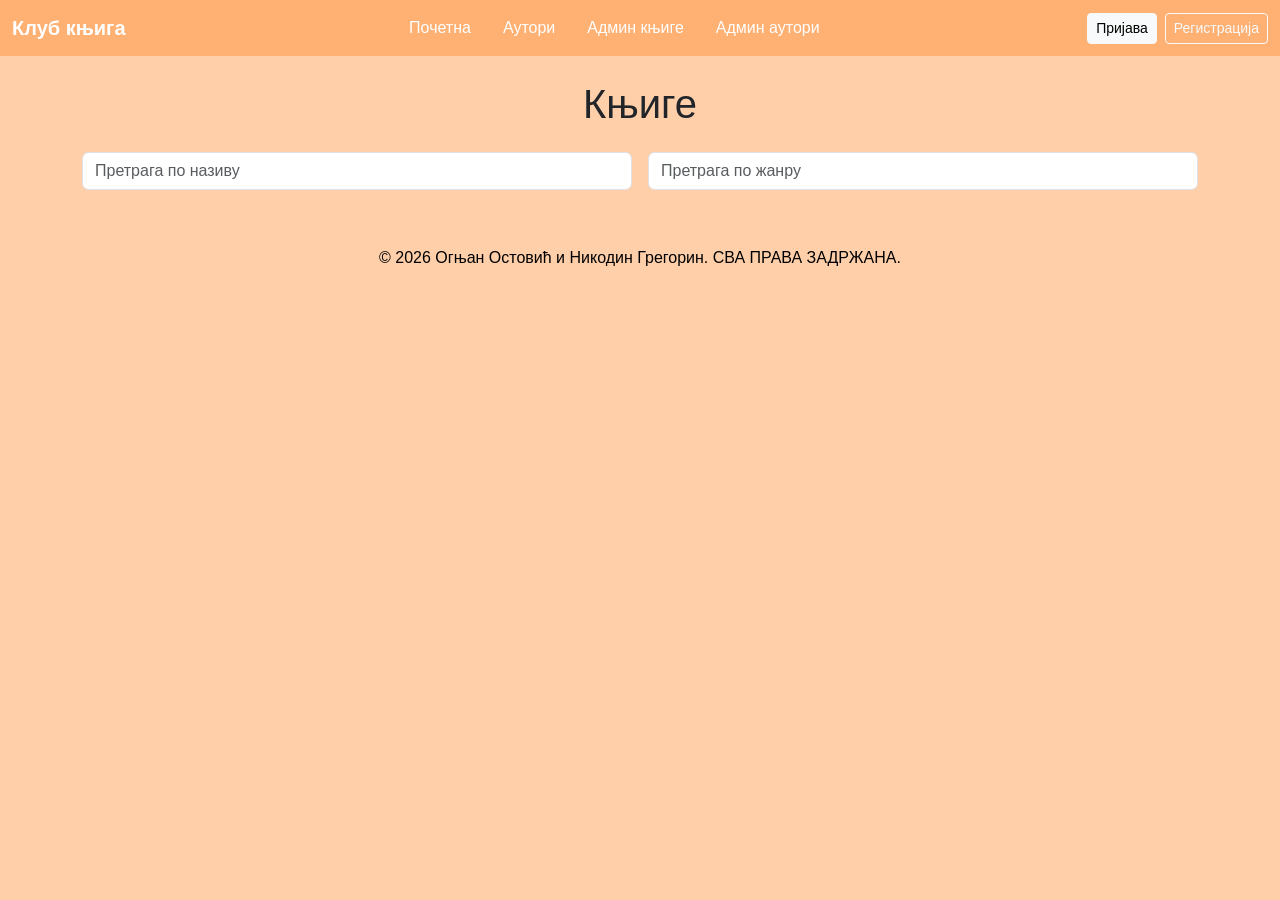
<file: index.html>
<!DOCTYPE html>
<html lang="en">

<head>
    <meta charset="UTF-8">
    <meta name="viewport" content="width=device-width, initial-scale=1.0">
    <link href="https://cdn.jsdelivr.net/npm/bootstrap@5.3.8/dist/css/bootstrap.min.css" rel="stylesheet" integrity="sha384-sRIl4kxILFvY47J16cr9ZwB07vP4J8+LH7qKQnuqkuIAvNWLzeN8tE5YBujZqJLB" crossorigin="anonymous">
    <link rel="stylesheet" href="https://cdnjs.cloudflare.com/ajax/libs/font-awesome/6.5.2/css/all.min.css">
    <link rel="stylesheet" href="css/style.css">
    <title>Књиге</title>
</head>

<body>
    <nav class="navbar navbar-expand-lg custom-navbar">
        <div class="container-fluid">
            
            <a class="navbar-brand text-white fw-bold" href="index.html">Клуб књига</a>

            <button class="navbar-toggler text-white" type="button" data-bs-toggle="collapse" data-bs-target="#navbarContent">
                Њ
            </button>

            <div class="collapse navbar-collapse" id="navbarContent">
                
                <ul class="navbar-nav mx-auto align-items-lg-center gap-lg-3 text-center">
                    <li class="nav-item">
                        <a class="nav-link text-white" href="index.html">Почетна</a>
                    </li>
                    <li class="nav-item">
                        <a class="nav-link text-white" href="pages/autori.html">Аутори</a>
                    </li>
                    <li class="nav-item">
                        <a class="nav-link text-white" href="pages/admin_knjige.html">Админ књиге</a>
                    </li>
                    <li class="nav-item">
                        <a class="nav-link text-white" href="pages/admin_autori.html">Админ аутори</a>
                    </li>

                    <li class="nav-item" id="profile-nav">
                        <a href="pages/korisnicki_profil.html">
                        <img class="profile-img" src="images/профилна.jpg" alt="Профилна">
                        </a>
                    </li>
                    
                </ul>

                <div class="d-flex gap-2" id="auth-buttons">

                </div>
            </div>
        </div>
    </nav>

    <h1 class="text-center mt-4">Књиге</h1>

    <div class="container mt-4">
        <div class="row g-3 mb-5">
            <div class="col-md-6">
                <input type="text" id="search-title" class="form-control" placeholder="Претрага по називу">
            </div>

            <div class="col-md-6">
                <input type="text" id="search-genre" class="form-control" placeholder="Претрага по жанру">
            </div>
        </div>
    </div>

    <div class="container mt-4">
        <div class="row g-3" id="books-container">

        </div>
    </div>

    <br>
    <footer>
        <div class="container">
            <p class="text-center text-black">&copy; 2026 Огњан Остовић и Никодин Грегорин. СВА ПРАВА ЗАДРЖАНА.</p>
        </div>
    </footer>

<script src="https://cdn.jsdelivr.net/npm/bootstrap@5.3.8/dist/js/bootstrap.bundle.min.js"></script>
<script src=".//js/knjige.js"></script>
<script src="js/auth.js"></script>
</body>
</html>
</file>
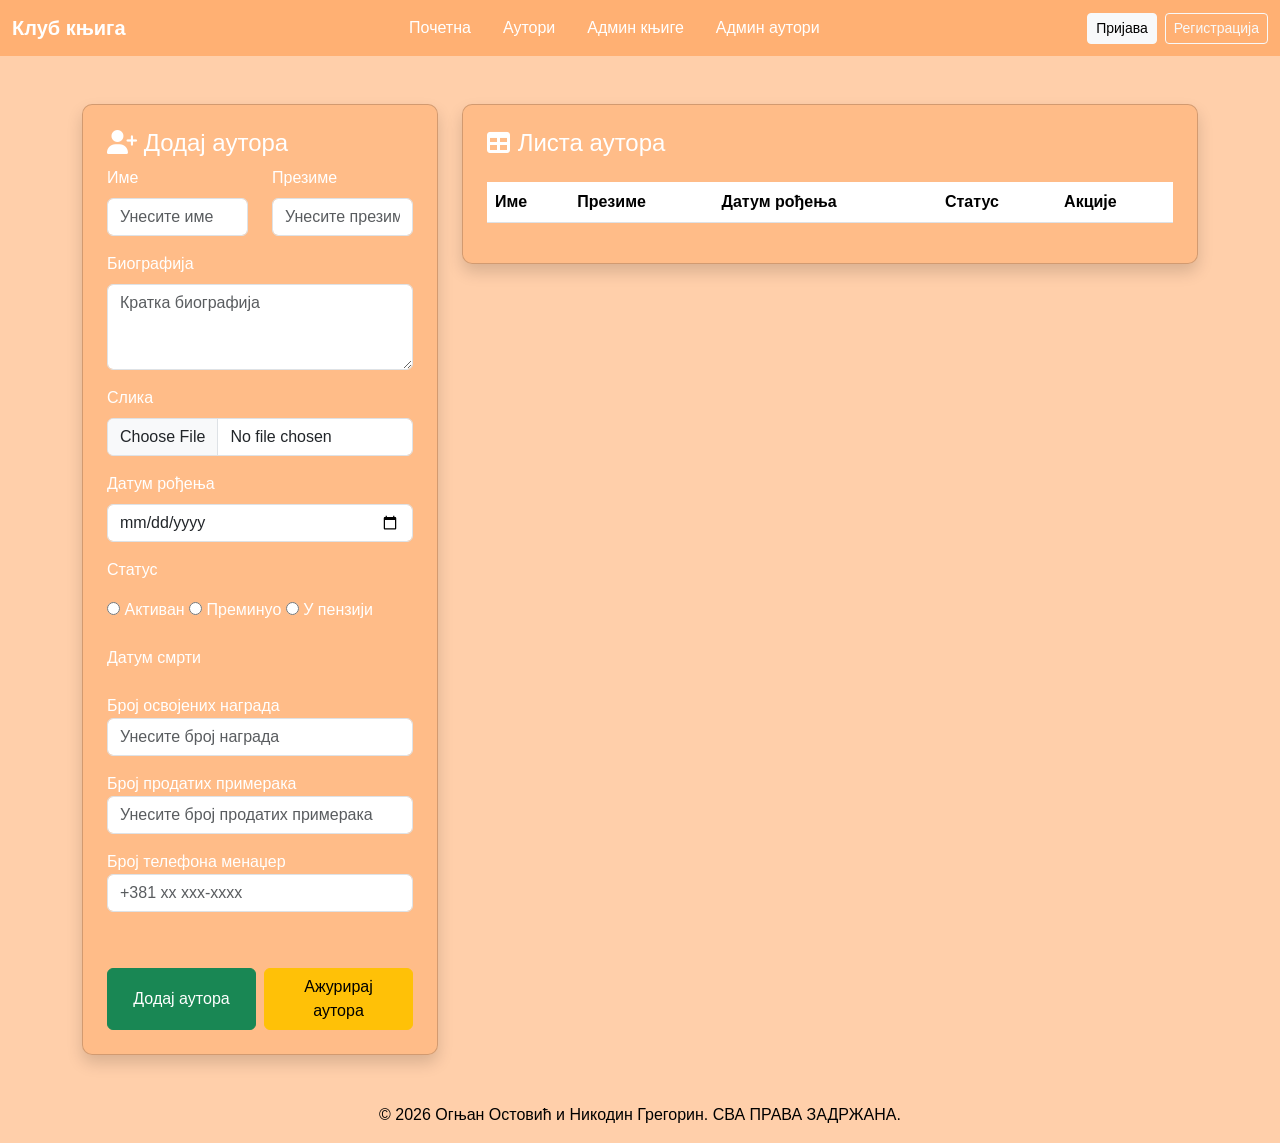
<file: pages/admin_autori.html>
<!DOCTYPE html>
<html lang="en">
<head>
    <meta charset="UTF-8">
    <meta name="viewport" content="width=device-width, initial-scale=1.0">
    <link href="https://cdn.jsdelivr.net/npm/bootstrap@5.3.8/dist/css/bootstrap.min.css" rel="stylesheet" integrity="sha384-sRIl4kxILFvY47J16cr9ZwB07vP4J8+LH7qKQnuqkuIAvNWLzeN8tE5YBujZqJLB" crossorigin="anonymous">
    <link rel="stylesheet" href="https://cdnjs.cloudflare.com/ajax/libs/font-awesome/6.5.2/css/all.min.css">
    <link rel="stylesheet" href="../css/admin-autor.css">
    <title>Админ аутори</title>
</head>
<body>
    <nav class="navbar navbar-expand-lg custom-navbar">
        <div class="container-fluid">
            
            <a class="navbar-brand text-white fw-bold" href="../index.html">Клуб књига</a>

            <button class="navbar-toggler text-white" type="button" data-bs-toggle="collapse" data-bs-target="#navbarContent">
                Њ
            </button>

            <div class="collapse navbar-collapse" id="navbarContent">
                
                <ul class="navbar-nav mx-auto align-items-lg-center gap-lg-3 text-center">
                    <li class="nav-item">
                        <a class="nav-link text-white" href="../index.html">Почетна</a>
                    </li>
                    <li class="nav-item">
                        <a class="nav-link text-white" href="autori.html">Аутори</a>
                    </li>
                    <li class="nav-item">
                        <a class="nav-link text-white" href="../pages/admin_knjige.html">Админ књиге</a>
                    </li>
                    <li class="nav-item">
                        <a class="nav-link text-white" href="../pages/admin_autori.html">Админ аутори</a>
                    </li>
                    <li class="nav-item" id="profile-nav">
                        <a href="korisnicki_profil.html">
                        <img class="profile-img" src="../images/профилна.jpg" alt="Профилна">
                        </a>
                    </li>
                </ul>
                <div class="d-flex gap-2" id="auth-buttons">

                </div>
            </div>
        </div>
    </nav> 
    <div class="container py-5">
        <div class="row g-4">
            <div class="col-lg-4">
                <div class="card shadow p-4">
                    <h4 mb-4><i class="fa-solid fa-user-plus"></i> Додај аутора</h4>
                    <form enctype="multipart/form-data" id="forma-autor">
                        <div class="row">
                            <div class="col-12 col-md-6 mb-3">
                                <label for="ime" class="form-label">Име</label>
                                <input type="text" class="form-control" id="ime" placeholder="Унесите име">
                            </div>
                            <div class="col-12 col-md-6 mb-3">
                                <label for="prezime" class="form-label">Презиме</label>
                                <input type="text" class="form-control" id="prezime" placeholder="Унесите презиме">
                            </div>
                        </div>
                        <div class="mb-3">
                            <label for="Biografija" class="form-label">Биографија</label>
                            <textarea class="form-control" id="Biografija" rows="3" placeholder="Кратка биографија"></textarea>
                        </div>
                        <div class="mb-3">
                            <label for="Slika" class="form-label">Слика</label>
                            <input type="file" class="form-control" id="Slika">
                        </div>
                        <div class="mb-3">
                            <label for="DatumRodjenja" class="form-label">Датум рођења</label>
                            <input type="date" class="form-control" id="DatumRodjenja">
                        </div>
                        <div class="mb-3">
                            <p>Статус</p>
                            <input type="radio" class="form-radio" id="Активан" name="Status" value="Активан" onclick="document.getElementById('DatumSmrti').hidden = true;">
                            <label for="Активан" class="form-label ml-2">Активан</label>
                            <input type="radio" class="form-radio" id="Преминуо" name="Status" value="Преминуо" onclick="document.getElementById('DatumSmrti').hidden = false;">
                            <label for="Преминуо" class="form-label ml-2">Преминуо</label>
                            <input type="radio" class="form-radio" id="У пензији" name="Status" value="У пензији" onclick="document.getElementById('DatumSmrti').hidden = true;">
                            <label for="У пензији" class="form-label ml-2">У пензији</label>
                        </div>
                        <div class="mb-3">
                            <label for="DatumSmrti" class="form-label">Датум смрти</label>
                            <input type="date" class="form-control" id="DatumSmrti" hidden>
                        </div>
                        <div class="mb-3">
                            <label for="brNagrada">Број освојених награда</label>
                            <input type="number" class="form-control" id="brNagrada" 
                            placeholder="Унесите број награда" min="0">
                        </div>
                        <div class="mb-3">
                            <label for="brProdanihPrimeraka">Број продатих примерака</label>
                            <input type="number" class="form-control" id="brProdanihPrimeraka" 
                            placeholder="Унесите број продатих примерака" min="0">
                        </div>
                        <div class="mb-3">
                            <label for="brTelefona">Број телефона менаџер</label>
                            <input type="tel" class="form-control" id="brTelefona" 
                            placeholder="+381 xx xxx-xxxx" pattern='+381 [0-9]{2} [0-9]{3}-[0-9]{4}'>
                        </div>
                        <br>
                        <h3 id="poruka"></h3>
                        <div class="d-flex gap-2 mt-3">
                            <button type="submit" class="btn btn-success w-100">Додај аутора</button>
                            <button type="button" class="btn btn-warning w-100" onclick="postaviUpdateDugmad()">Ажурирај аутора</button>
                        </div>
                    </form>
                </div>
            </div>
            <div class="col lg-8">
                <div class="card shadow p-4">
                    <h4><i class="fa-solid fa-table"></i> Листа аутора</h4>
                    <table class="table mt-3">
                        <thead>
                            <tr>
                                <th>Име</th>
                                <th>Презиме</th>
                                <th>Датум рођења</th>
                                <th>Статус</th>
                                <th>Акције</th>
                            </tr>
                        </thead>
                        <tbody>
                        </tbody>
                    </table>
                </div>
            </div>
        </div>
    </div>
    <footer>
        <div class="container">
            <p class="text-center text-black">&copy; 2026 Огњан Остовић и Никодин Грегорин. СВА ПРАВА ЗАДРЖАНА.</p>
        </div>
    </footer>
    <div class="modal fade" id="deleteModal" tabindex="-1">

        <div class="modal-dialog">

            <div class="modal-content">

                <div class="modal-header">
                    <h5>Потврда брисања</h5>
                </div>

                <div class="modal-body">
                    Да ли сте сигурни да желите да обришете ову књигу?
                </div>

                <div class="modal-footer">

                    <button class="btn btn-secondary" data-bs-dismiss="modal">
                        Откажи
                    </button>

                    <button class="btn btn-danger" data-bs-dismiss="modal">
                        Обриши
                    </button>

                </div>

            </div>

        </div>

    </div>
    <div class="modal fade" id="updateModal" tabindex="-1">

        <div class="modal-dialog">

            <div class="modal-content">

                <div class="modal-header">
                    <h5>Потврда ажурирања</h5>
                </div>

                <div class="modal-body">
                    Да ли сте сигурни да желите да ажурирате ову књигу?
                </div>

                <div class="modal-footer">

                    <button class="btn btn-secondary" data-bs-dismiss="modal">
                        Откажи
                    </button>

                    <button class="btn btn-success" data-bs-dismiss="modal">
                        Ажурирај
                    </button>

                </div>

            </div>

        </div>

    </div>
    <script src="https://cdn.jsdelivr.net/npm/bootstrap@5.3.8/dist/js/bootstrap.bundle.min.js"></script>
    <script src="../js/admin_autori.js"></script>
    <script src="../js/auth.js"></script>
</body>
</html>
</file>
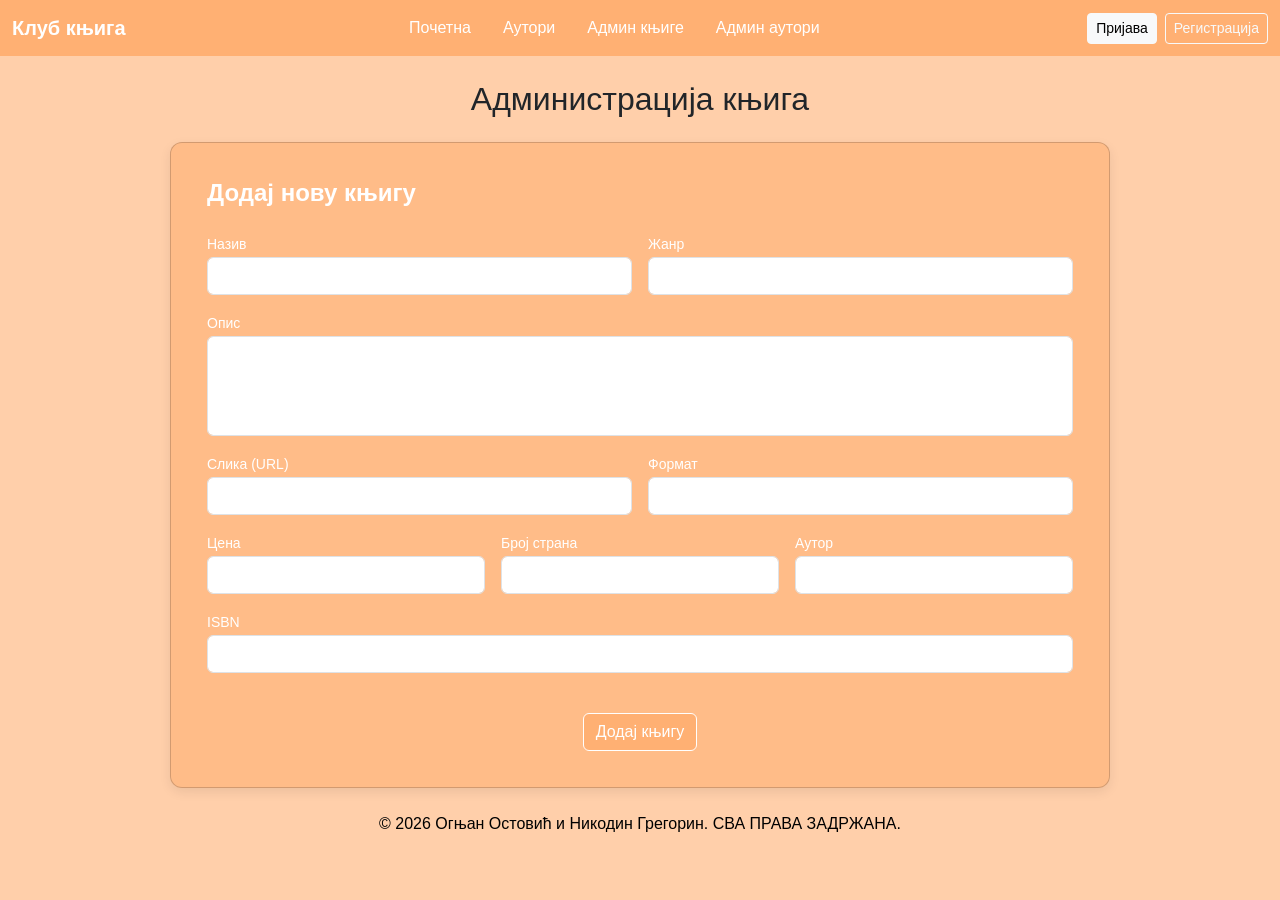
<file: pages/admin_knjige.html>
<!DOCTYPE html>
<html lang="sr">

    <head>
        <meta charset="UTF-8">
        <meta name="viewport" content="width=device-width, initial-scale=1.0">

        <link href="https://cdn.jsdelivr.net/npm/bootstrap@5.3.8/dist/css/bootstrap.min.css" rel="stylesheet">
        <link rel="stylesheet" href="../css/style.css">
        <link rel="stylesheet" href="../css/admin-knjige.css">

        <title>Админ - Књиге</title>
    </head>

    <body>
        <nav class="navbar navbar-expand-lg custom-navbar">
            <div class="container-fluid">
                
                <a class="navbar-brand text-white fw-bold" href="../index.html">Клуб књига</a>

                <button class="navbar-toggler text-white" type="button" data-bs-toggle="collapse" data-bs-target="#navbarContent">
                    Њ
                </button>

                <div class="collapse navbar-collapse" id="navbarContent">
                    
                    <ul class="navbar-nav mx-auto align-items-lg-center gap-lg-3 text-center">
                        <li class="nav-item">
                            <a class="nav-link text-white" href="../index.html">Почетна</a>
                        </li>
                        <li class="nav-item">
                            <a class="nav-link text-white" href="../pages/autori.html">Аутори</a>
                        </li>
                        <li class="nav-item">
                            <a class="nav-link text-white" href="../pages/admin_knjige.html">Админ књиге</a>
                        </li>
                        <li class="nav-item">
                            <a class="nav-link text-white" href="../pages/admin_autori.html">Админ аутори</a>
                        </li>
                        <li class="nav-item" id="profile-nav">
                            <a href="korisnicki_profil.html">
                            <img class="profile-img" src="../images/профилна.jpg" alt="Профилна">
                            </a>
                        </li>
                        
                    </ul>

                <div class="d-flex gap-2" id="auth-buttons">

                </div>

                </div>
            </div>
        </nav>

    
    <div class="container mt-4">
        <h2 class="text-center mb-4">Администрација књига</h2>

        <div class="card admin-card add-book-card mb-4 mx-auto">
            <div class="card-body">
                <h4 class="mb-4 fw-bold">Додај нову књигу</h4>

                <form id="add-book-form">
                    <div class="row g-3">

                        <div class="col-md-6">
                            <label class="form-label">Назив</label>
                            <input type="text" id="naziv" class="form-control book-input">
                        </div>

                        <div class="col-md-6">
                            <label class="form-label">Жанр</label>
                            <input type="text" id="zanr" class="form-control book-input">
                        </div>

                        <div class="col-12">
                            <label class="form-label">Опис</label>
                            <textarea id="opis" class="form-control book-input"></textarea>
                        </div>

                        <div class="col-md-6">
                            <label class="form-label">Слика (URL)</label>
                            <input type="text" id="slika" class="form-control book-input">
                        </div>

                        <div class="col-md-6">
                            <label class="form-label">Формат</label>
                            <input type="text" id="format" class="form-control book-input">
                        </div>

                        <div class="col-md-4">
                            <label class="form-label">Цена</label>
                            <input type="number" id="cena" class="form-control book-input">
                        </div>

                        <div class="col-md-4">
                            <label class="form-label">Број страна</label>
                            <input type="number" id="brojStrana" class="form-control book-input">
                        </div>

                        <div class="col-md-4">
                            <label class="form-label">Аутор</label>
                            <select id="idAutora" class="form-control book-input"></select>
                        </div>

                        <div class="col-12">
                            <label class="form-label">ISBN</label>
                            <input type="text" id="isbn" class="form-control book-input">
                        </div>

                </div>
                
                <br>
                
                <h3 id="poruka"></h3>

                <button class="btn btn-custom mt-3">Додај књигу</button>
            </form>
            </div>
        </div>
    

        <div id="books-container">

        </div>
    </div>

    <footer>
        <div class="container">
            <p class="text-center text-black">&copy; 2026 Огњан Остовић и Никодин Грегорин. СВА ПРАВА ЗАДРЖАНА.</p>
        </div>
    </footer>

    <div class="modal fade" id="deleteModal" tabindex="-1">

        <div class="modal-dialog">

            <div class="modal-content">

                <div class="modal-header">
                    <h5>Потврда брисања</h5>
                </div>

                <div class="modal-body">
                    Да ли сте сигурни да желите да обришете ову књигу?
                </div>

                <div class="modal-footer">

                    <button class="btn btn-secondary" data-bs-dismiss="modal">
                        Откажи
                    </button>

                    <button id="confirm-delete-btn" class="btn btn-danger" data-bs-dismiss="modal">
                        Обриши
                    </button>

                </div>

            </div>

        </div>

    </div>

    <script src="https://cdn.jsdelivr.net/npm/bootstrap@5.3.8/dist/js/bootstrap.bundle.min.js"></script>
    <script src="../js/admin_knjige.js"></script>
    <script src="../js/auth.js"></script>
</body>

</html>
</file>
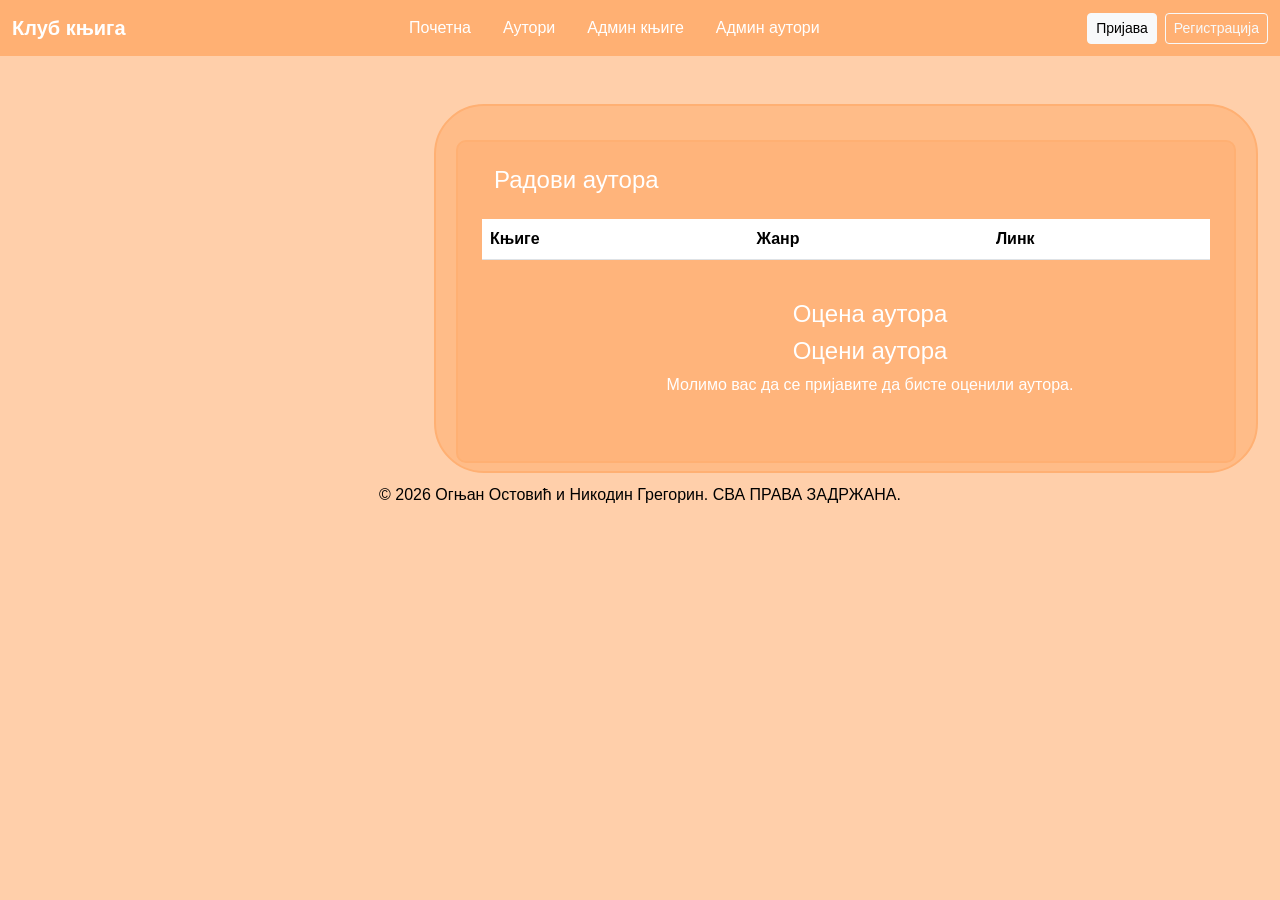
<file: pages/autor.html>
<!DOCTYPE html>
<html lang="en">
<head>
    <meta charset="UTF-8">
    <meta name="viewport" content="width=device-width, initial-scale=1.0">
    <link href="https://cdn.jsdelivr.net/npm/bootstrap@5.3.8/dist/css/bootstrap.min.css" rel="stylesheet" integrity="sha384-sRIl4kxILFvY47J16cr9ZwB07vP4J8+LH7qKQnuqkuIAvNWLzeN8tE5YBujZqJLB" crossorigin="anonymous">
    <link rel="stylesheet" href="https://cdnjs.cloudflare.com/ajax/libs/font-awesome/6.5.2/css/all.min.css">
    <link rel="stylesheet" href="../css/autor.css">
    <title>Autor</title>
</head>
<body>
   <nav class="navbar navbar-expand-lg custom-navbar">
        <div class="container-fluid">
            
            <a class="navbar-brand text-white fw-bold" href="../index.html">Клуб књига</a>

            <button class="navbar-toggler text-white" type="button" data-bs-toggle="collapse" data-bs-target="#navbarContent">
                Њ
            </button>

            <div class="collapse navbar-collapse" id="navbarContent">
                
                <ul class="navbar-nav mx-auto align-items-lg-center gap-lg-3 text-center">
                    <li class="nav-item">
                        <a class="nav-link text-white" href="../index.html">Почетна</a>
                    </li>
                    <li class="nav-item">
                        <a class="nav-link text-white" href="autori.html">Аутори</a>
                    </li>
                    <li class="nav-item">
                        <a class="nav-link text-white" href="../pages/admin_knjige.html">Админ књиге</a>
                    </li>
                    <li class="nav-item">
                        <a class="nav-link text-white" href="../pages/admin_autori.html">Админ аутори</a>
                    </li>
                    <li class="nav-item" id="profile-nav">
                        <a href="korisnicki_profil.html">
                        <img class="profile-img" src="../images/профилна.jpg" alt="Профилна">
                        </a>
                    </li>
                </ul>
                <div class="d-flex gap-2" id="auth-buttons">

                </div>
            </div>
        </div>
    </nav> 
    <div class="container-fluid mt-4">
        <div class="row autor-row">
            <div class="col-md-4 autor-image">
                </div>
            <div class="col-md-8 autor-info mt-4 mt-md-10 pt-4">
                <div class="row justify-content-center align-items-center autor-bio">
                </div>
                <div class="row autor-books m-2 p-4">
                    <h4 class="mb-4">Радови аутора</h4>
                    <table class="table">
                        <thead>
                            <tr>
                                <th>Књиге</th>
                                <th>Жанр</th>
                                <th>Линк</th>
                            </tr>
                        </thead>
                        <tbody class="autor-knjige">
                        </tbody>
                    </table>
                     <div class="row autor-rate m-4">
                    <div class="col-md-12 text-center">
                        <h4>Оцена аутора</h4>
                        <div class="rating ocena-autor">
                        </div>
                    </div>
                    <div class="col-md-12 text-center">
                        <h4>Оцени аутора</h4>
                        <div class="rating korisnik-ocena-autor">
                        </div>
                    </div>
                </div>
                </div>
            </div>
            </div>
        </div>  
    </div>

    <div class="modal fade" id="messageModal" tabindex="-1">

            <div class="modal-dialog">

                <div class="modal-content">

                    <div class="modal-header">
                        <h5 class="modal-title" id="messageModalTitle">
                            Обавештење
                        </h5>

                        <button
                            type="button"
                            class="btn-close"
                            data-bs-dismiss="modal">
                        </button>

                    </div>

                    <div class="modal-body"
                        id="messageModalBody">

                    </div>

                    <div class="modal-footer">

                        <button
                            type="button"
                            class="btn btn-secondary"
                            data-bs-dismiss="modal">

                            Затвори

                        </button>

                    </div>

                </div>

            </div>

        </div>


     <footer>
        <div class="container">
            <p class="text-center text-black">&copy; 2026 Огњан Остовић и Никодин Грегорин. СВА ПРАВА ЗАДРЖАНА.</p>
        </div>
    </footer>
<script src="https://cdn.jsdelivr.net/npm/bootstrap@5.3.8/dist/js/bootstrap.bundle.min.js"></script>
<script src="../js/autor.js"></script>
<script src="../js/auth.js"></script>
</body>
</html>
</file>
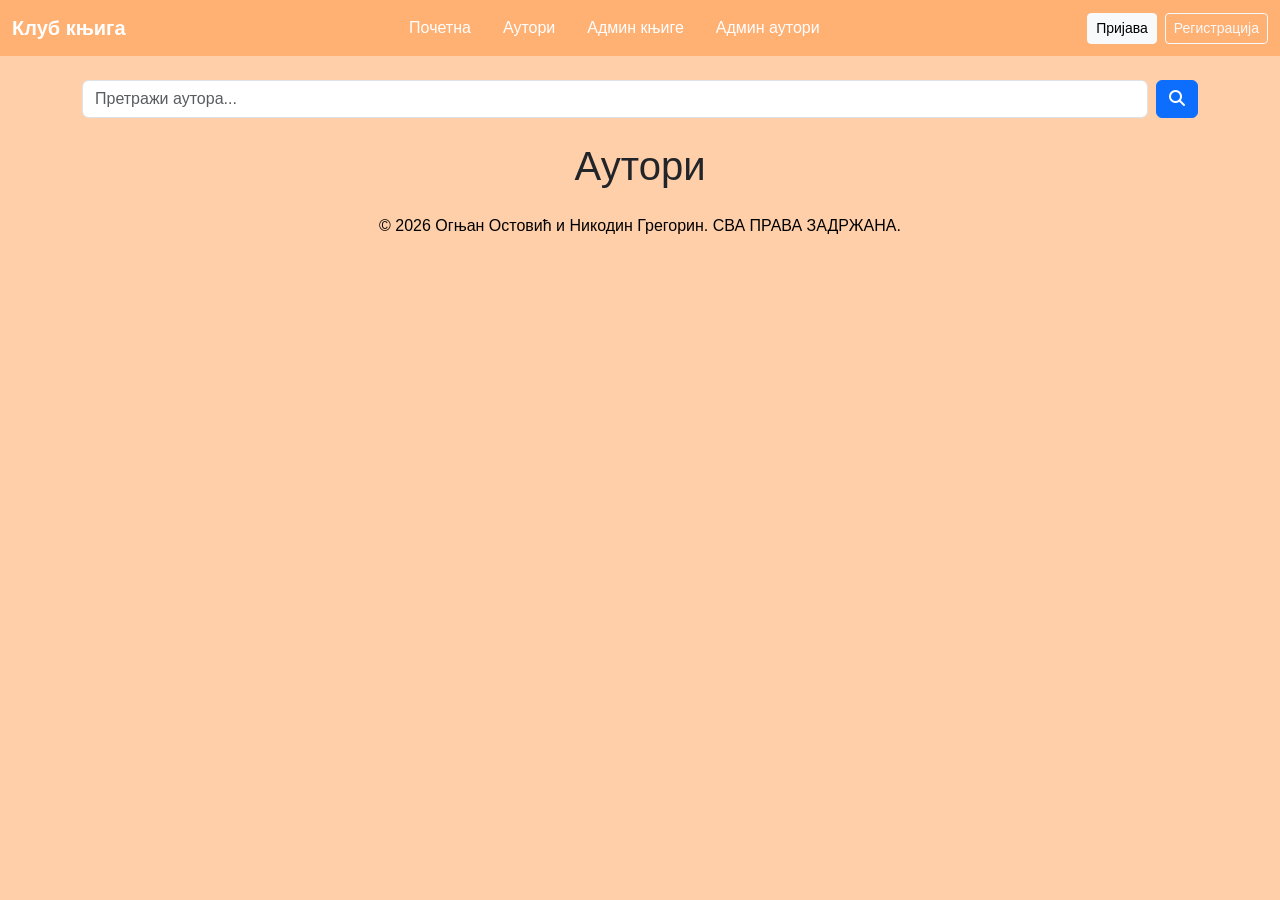
<file: pages/autori.html>
<!DOCTYPE html>
<html lang="en">
<head>
    <meta charset="UTF-8">
    <meta name="viewport" content="width=device-width, initial-scale=1.0">
    <link href="https://cdn.jsdelivr.net/npm/bootstrap@5.3.8/dist/css/bootstrap.min.css" rel="stylesheet" integrity="sha384-sRIl4kxILFvY47J16cr9ZwB07vP4J8+LH7qKQnuqkuIAvNWLzeN8tE5YBujZqJLB" crossorigin="anonymous">
    <link rel="stylesheet" href="https://cdnjs.cloudflare.com/ajax/libs/font-awesome/6.5.2/css/all.min.css">
    <link rel="stylesheet" href="../css/autori.css">
    <title>Аутори</title>
</head>
<body>
    <nav class="navbar navbar-expand-lg custom-navbar">
        <div class="container-fluid">
            
            <a class="navbar-brand text-white fw-bold" href="../index.html">Клуб књига</a>

            <button class="navbar-toggler text-white" type="button" data-bs-toggle="collapse" data-bs-target="#navbarContent">
                Њ
            </button>

            <div class="collapse navbar-collapse" id="navbarContent">
                
                <ul class="navbar-nav mx-auto align-items-lg-center gap-lg-3 text-center">
                    <li class="nav-item">
                        <a class="nav-link text-white" href="../index.html">Почетна</a>
                    </li>
                    <li class="nav-item">
                        <a class="nav-link text-white" href="autori.html">Аутори</a>
                    </li>
                    <li class="nav-item">
                        <a class="nav-link text-white" href="../pages/admin_knjige.html">Админ књиге</a>
                    </li>
                    <li class="nav-item">
                        <a class="nav-link text-white" href="../pages/admin_autori.html">Админ аутори</a>
                    </li>

                     <li class="nav-item" id="profile-nav">
                            <a href="korisnicki_profil.html">
                            <img class="profile-img" src="../images/профилна.jpg" alt="Профилна">
                            </a>
                        </li>
                    
                </ul>

                <div class="d-flex gap-2" id="auth-buttons">

                </div>

            </div>
        </div>
    </nav>
    <div class="container mt-4 search-container">
        <div class="d-flex gap-2 align-items-center">
            <input type="text" name="search" class="form-control flex-grow-1" id="search-input" placeholder="Претражи аутора...">
            <button class="btn btn-primary flex-shrink-0" id="search-btn" name="search"><i class="fa-solid fa-magnifying-glass"></i></button>
        </div>

    </div>
    <h1 class="text-center mt-4">Аутори</h1>
    <div class="container align-items-center autor-container">
        <div class="row g-3 mt-4" id="autor-list">
            <!-- Аутори ће бити динамички додати овде -->
        </div>
        
    </div>
    <footer>
        <div class="container">
            <p class="text-center text-black">&copy; 2026 Огњан Остовић и Никодин Грегорин. СВА ПРАВА ЗАДРЖАНА.</p>
        </div>
    </footer>
    <script src="https://cdn.jsdelivr.net/npm/bootstrap@5.3.8/dist/js/bootstrap.bundle.min.js"></script>
    <script src="../js/autori.js"></script>
    <script src="../js/auth.js"></script>
</body>
</html>
</file>
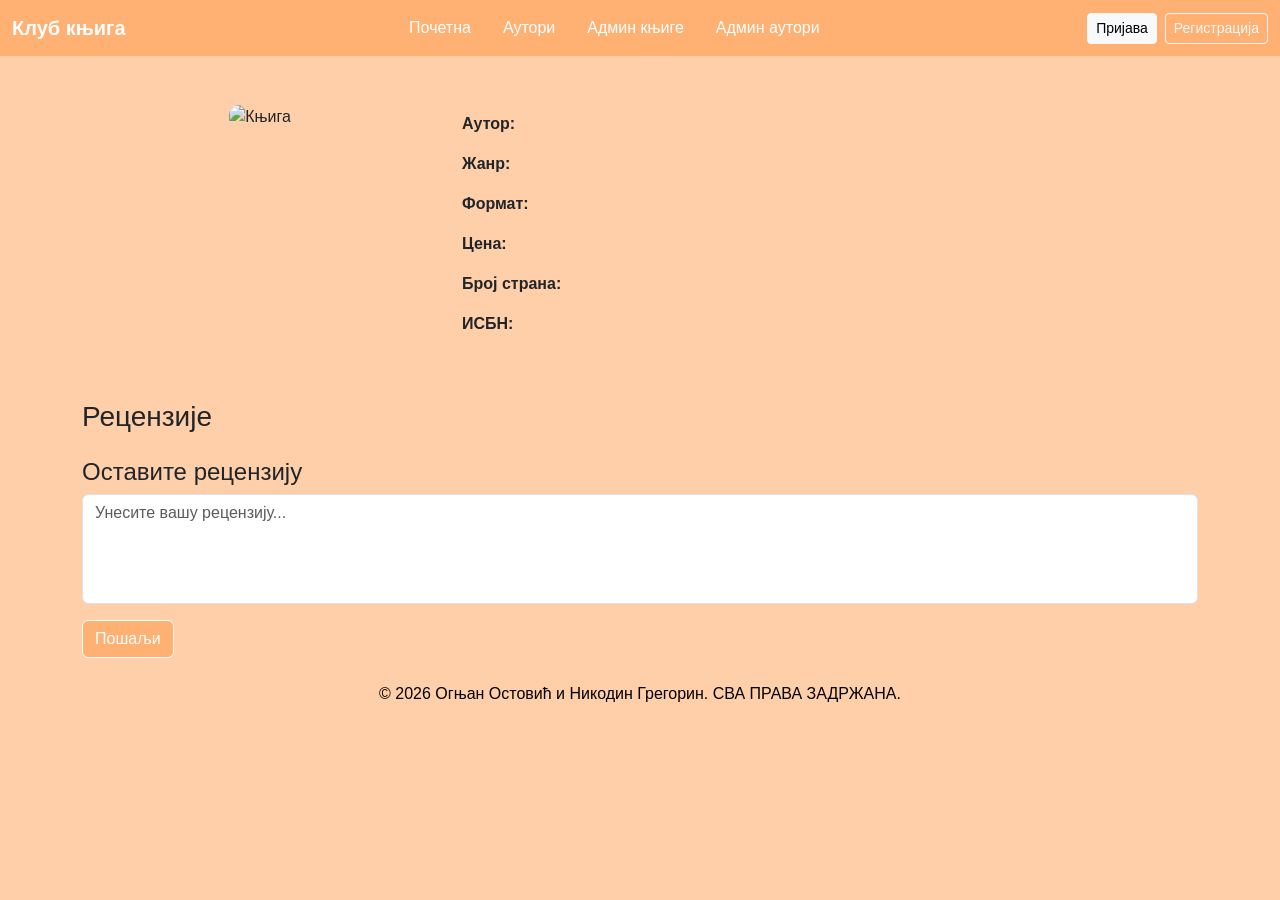
<file: pages/knjiga.html>
<!DOCTYPE html>
<html lang="en">

    <head>
        <meta charset="UTF-8">
        <meta name="viewport" content="width=device-width, initial-scale=1.0">

        <link href="https://cdn.jsdelivr.net/npm/bootstrap@5.3.8/dist/css/bootstrap.min.css" rel="stylesheet">
        <link rel="stylesheet" href="../css/knjiga.css">
        <link rel="stylesheet" href="../css/style.css">

        <title>Књига</title>
    </head>

    <body>
        <nav class="navbar navbar-expand-lg custom-navbar">
        <div class="container-fluid">
            
            <a class="navbar-brand text-white fw-bold" href="../index.html">Клуб књига</a>

            <button class="navbar-toggler text-white" type="button" data-bs-toggle="collapse" data-bs-target="#navbarContent">
                Њ
            </button>

            <div class="collapse navbar-collapse" id="navbarContent">
                
                <ul class="navbar-nav mx-auto align-items-lg-center gap-lg-3 text-center">
                    <li class="nav-item">
                        <a class="nav-link text-white" href="../index.html">Почетна</a>
                    </li>
                    <li class="nav-item">
                        <a class="nav-link text-white" href="../pages/autori.html">Аутори</a>
                    </li>
                    <li class="nav-item">
                        <a class="nav-link text-white" href="../pages/admin_knjige.html">Админ књиге</a>
                    </li>
                    <li class="nav-item">
                        <a class="nav-link text-white" href="../pages/admin_autori.html">Админ аутори</a>
                    </li>

                    <li class="nav-item" id="profile-nav">
                        <a href="korisnicki_profil.html">
                        <img class="profile-img" src="../images/профилна.jpg" alt="Профилна">
                        </a>
                    </li>
                    
                </ul>

               <div class="d-flex gap-2" id="auth-buttons">

                </div>

            </div>
        </div>
    </nav>

    <div class="container mt-5">

        <div class="row g-4">

            <div class="col-12 col-md-4 text-center">
                <img id="book-image" class="book-img" alt="Књига">
            </div>

            <div class="col-12 col-md-8">
                <h2 id="book-title"></h2>

                <p><strong>Аутор:</strong> 
                    <a id="book-author" href="#" class="author-link"></a>
                </p>

                <p><strong>Жанр:</strong> <span id="book-genre"></span></p>

                <p><strong>Формат:</strong> <span id="book-format"></span></p>

                <p><strong>Цена:</strong> <span id="book-price"></span></p>

                <p><strong>Број страна:</strong> <span id="book-pages"></span></p>

                <p><strong>ИСБН:</strong> <span id="book-isbn"></span></p>

                <p id="book-description" class="mt-3"></p>

            </div>

        </div>

        <div class="mt-5">
            <h3>Рецензије</h3>
            <div id="reviews-container"></div>
        </div>

        <div class="review-form mt-4">
            <h4>Оставите рецензију</h4>
            
            <form id="review-form">

                <div class="mb-3">

                    <textarea id="review-text" class="form-control" rows="4" placeholder="Унесите вашу рецензију..."></textarea>
                    <div id="review-error" class="text-danger mt-2" ></div>

                </div>
                <button type="submit" class="btn btn-custom">Пошаљи</button>

            </form>

        </div>

    </div>
    <br>

    <footer>
        <div class="container">
            <p class="text-center text-black">&copy; 2026 Огњан Остовић и Никодин Грегорин. СВА ПРАВА ЗАДРЖАНА.</p>
        </div>
    </footer>

    <script src="https://cdn.jsdelivr.net/npm/bootstrap@5.3.8/dist/js/bootstrap.bundle.min.js"></script>
    </body>

    <script src="../js/knjiga.js"></script>
    <script src="../js/auth.js"></script>
</html>
</file>
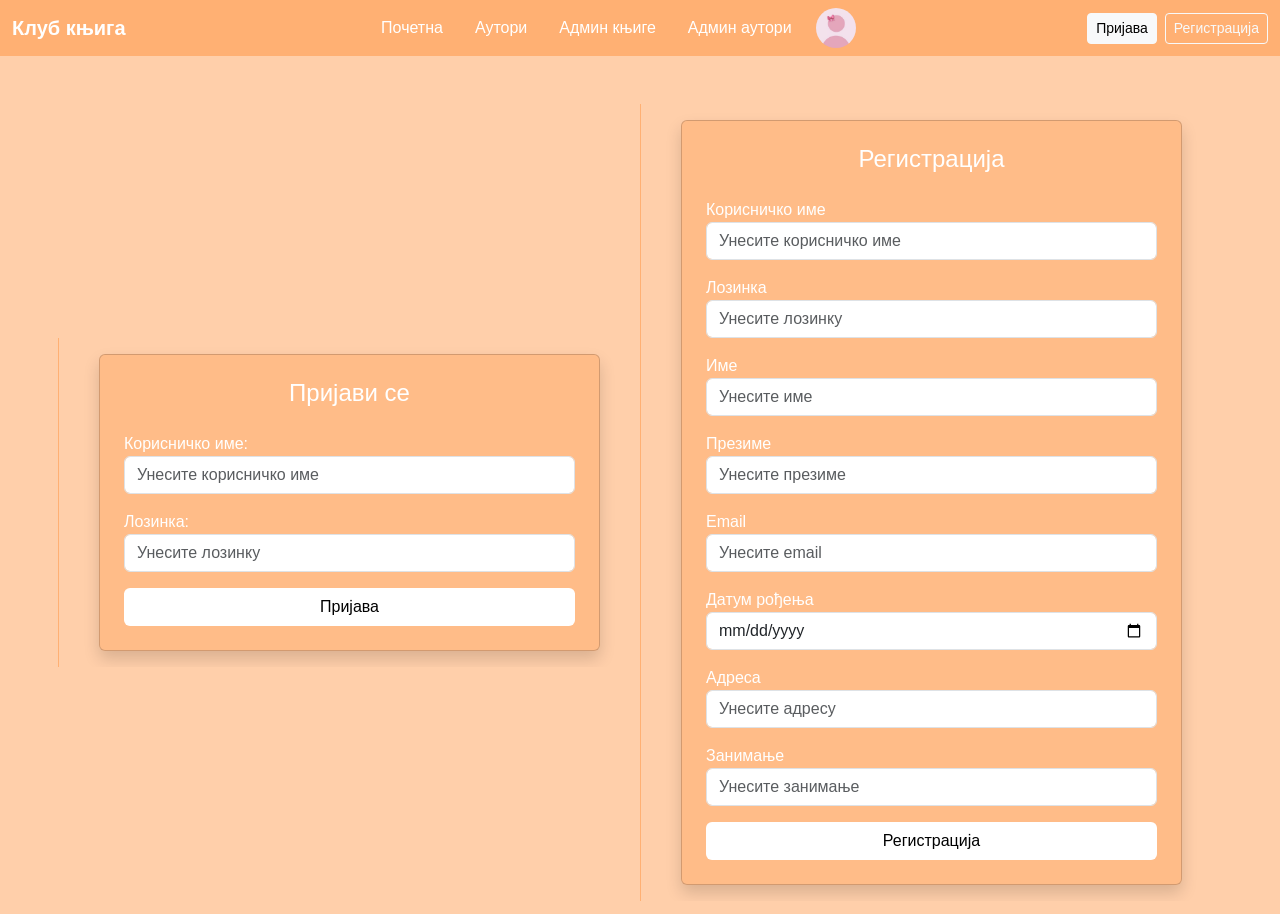
<file: pages/korisnicki_profil.html>
<!DOCTYPE html>
<html lang="sr">

    <head>
        <meta charset="UTF-8">
        <meta name="viewport" content="width=device-width, initial-scale=1.0">

        <link href="https://cdn.jsdelivr.net/npm/bootstrap@5.3.8/dist/css/bootstrap.min.css" rel="stylesheet" integrity="sha384-sRIl4kxILFvY47J16cr9ZwB07vP4J8+LH7qKQnuqkuIAvNWLzeN8tE5YBujZqJLB" crossorigin="anonymous">
        <link rel="stylesheet" href="https://cdnjs.cloudflare.com/ajax/libs/font-awesome/6.5.2/css/all.min.css">
        <link rel="stylesheet" href="../css/style.css">
        <link rel="stylesheet" href="../css/korisnicki_profil.css">

        <title>Моја активност</title>
    </head>

    <body>
    
        <nav class="navbar navbar-expand-lg custom-navbar">
            <div class="container-fluid">
                
                <a class="navbar-brand text-white fw-bold">Мој профил</a>

                <button class="navbar-toggler text-white" type="button" data-bs-toggle="collapse" data-bs-target="#navbarContent">
                    Њ
                </button>

                <div class="collapse navbar-collapse" id="navbarContent">
                    
                    <ul class="navbar-nav mx-auto align-items-lg-center gap-lg-3 text-center">
                        <li class="nav-item">
                            <a class="nav-link text-white" href="../index.html">Почетна</a>
                        </li>
                        <li class="nav-item">
                            <a class="nav-link text-white" href="../pages/autori.html">Аутори</a>
                        </li>
                        <li class="nav-item">
                            <a class="nav-link text-white" href="admin_knjige.html">Админ књиге</a>
                        </li>
                        <li class="nav-item">
                            <a class="nav-link text-white" href="../pages/admin_autori.html">Админ аутори</a>
                        </li>

                        <li class="nav-item" id="profile-nav"></li>
                            <img class="profile-img" src="../images/профилна.jpg" alt="Профилна">
                        </li>
                        
                    </ul>

                    <div class="d-flex gap-2">
                        <a href="#" id="logout-btn" class="btn btn-light btn-sm btn-1">Одјава</a>
                    </div>

                </div>
            </div>
        </nav>

    <div class="container mt-4">

        <div class="card profile-header p-4 mb-4">
            <div class="row align-items-center g-4">

                <div class="col-12 col-md-3 text-center">
                    <img src="../images/профилна.jpg" class="profile-img-large">
                </div>

                <div class="col-12 col-md-9">
                    <div class="row g-3">

                        <div class="col-md-6">
                            <strong>Име:</strong>
                            <span id="ime"></span>
                        </div>

                        <div class="col-md-6">
                            <strong>Презиме:</strong>
                            <span id="prezime"></span>
                        </div>

                        <div class="col-md-6">
                            <strong>Корисничко име:</strong>
                            <span id="korisnickoIme"></span>
                        </div>

                        <div class="col-md-6">
                            <strong>Email:</strong>
                            <span id="email"></span>
                        </div>

                        <div class="col-md-6">
                            <strong>Адреса: </strong>
                            <span id="adresa"></span>
                        </div>

                        <div class="col-md-6">
                            <strong>Датум рођења:</strong>
                            <span id="datumRodjenja"></span>
                        </div>

                    </div>
                </div>

            </div>
        </div>

        <div class="card p-4">
            <h4 class="mb-4">Моје рецензије</h4>

            <div class="row g-3" id="recenzije-list">
               
            </div>
            
        </div>
        <div class="card p-4 mt-4">
            <h4 class="mb-4">Моје оцене</h4>
            <div class="row g-3 ocene-list" id="ocene-list">
            </div>
        </div>
        
    </div>

    <br>
    <footer>
        <div class="container">
            <p class="text-center text-black">&copy; 2026 Огњан Остовић и Никодин Грегорин. СВА ПРАВА ЗАДРЖАНА.</p>
        </div>
    </footer>

    <script src="https://cdn.jsdelivr.net/npm/bootstrap@5.3.8/dist/js/bootstrap.bundle.min.js"></script>
    <script src="../js/korisnicki_profil.js"></script>
</body>
</html>
</file>
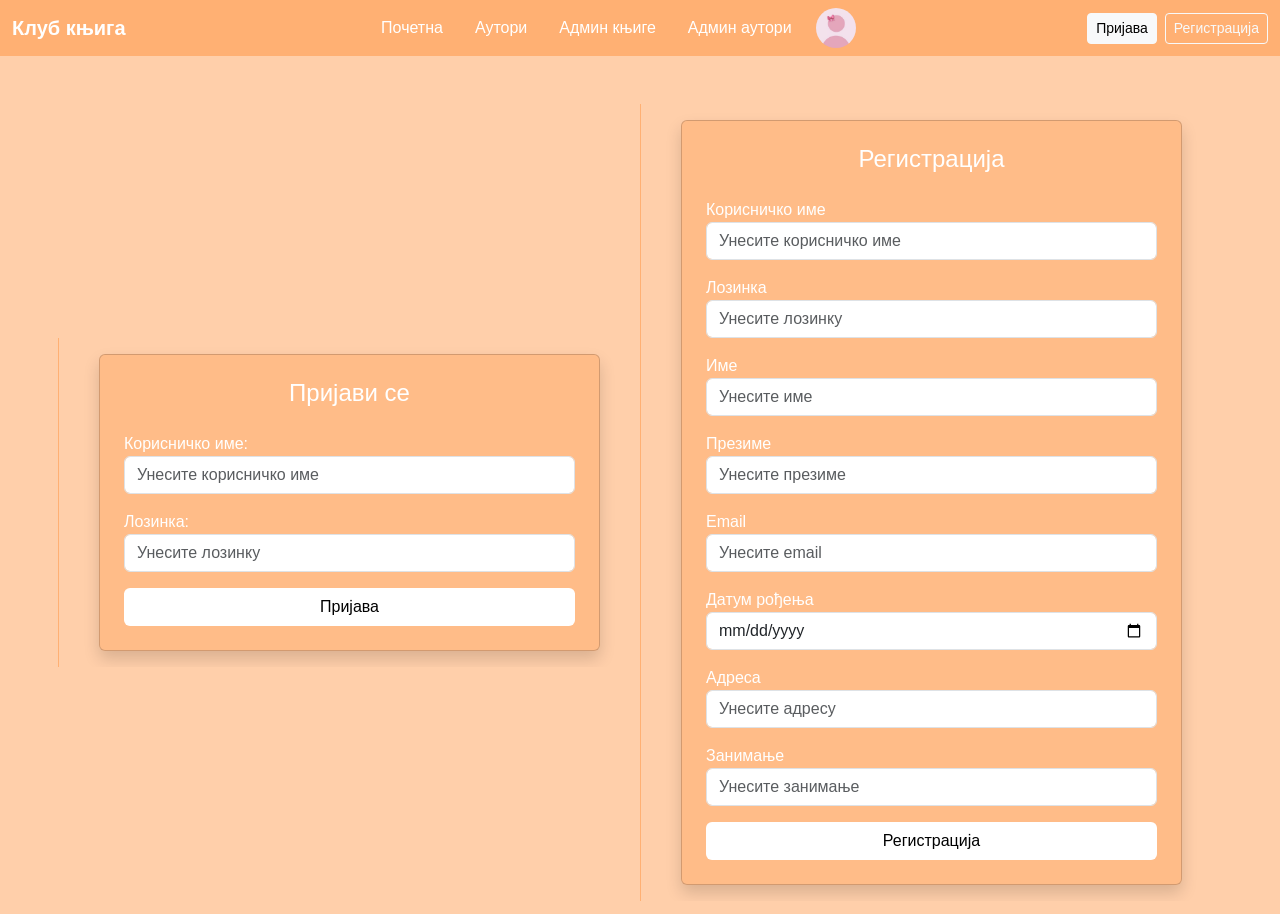
<file: pages/signup.html>
<!DOCTYPE html>
<html lang="en">

<head>
    <meta charset="UTF-8">
    <meta name="viewport" content="width=device-width, initial-scale=1.0">
    <link href="https://cdn.jsdelivr.net/npm/bootstrap@5.3.8/dist/css/bootstrap.min.css" rel="stylesheet" integrity="sha384-sRIl4kxILFvY47J16cr9ZwB07vP4J8+LH7qKQnuqkuIAvNWLzeN8tE5YBujZqJLB" crossorigin="anonymous">
    <link rel="stylesheet" href="https://cdnjs.cloudflare.com/ajax/libs/font-awesome/6.5.2/css/all.min.css">
    <link rel="stylesheet" href="../css/signup.css">
    <title>Књиге</title>
</head>

<body>
    <nav class="navbar navbar-expand-lg custom-navbar">
        <div class="container-fluid">
            
            <a class="navbar-brand text-white fw-bold" href="../index.html">Клуб књига</a>

            <button class="navbar-toggler text-white" type="button" data-bs-toggle="collapse" data-bs-target="#navbarContent">
                Њ
            </button>

            <div class="collapse navbar-collapse" id="navbarContent">
                
                <ul class="navbar-nav mx-auto align-items-lg-center gap-lg-3 text-center">
                    <li class="nav-item">
                        <a class="nav-link text-white" href="../index.html">Почетна</a>
                    </li>
                    <li class="nav-item">
                        <a class="nav-link text-white" href="autori.html">Аутори</a>
                    </li>
                    <li class="nav-item">
                        <a class="nav-link text-white" href="../pages/admin_knjige.html">Админ књиге</a>
                    </li>
                    <li class="nav-item">
                        <a class="nav-link text-white" href="../pages/admin_autori.html">Админ аутори</a>
                    </li>
                     <li class="nav-item">
                        <a href="korisnicki_profil.html">
                        <img class="profile-img" src="../images/профилна.jpg" alt="Профилна">
                        </a>
                    </li>
                    
                </ul>

                <div class="d-flex gap-2">
                    <a href="../pages/signup.html" class="btn btn-light btn-sm btn-1">Пријава</a>
                    <a href="../pages/signup.html" class="btn btn-outline-light btn-sm">Регистрација</a>
                </div>

            </div>
        </div>
    </nav>

        <div class="container py-5">
            <div class="row align-items-center g-5">
                <div class="col-12 col-md-6">
                    <div class="card shadow m-3 p-4">
                        <h4>Пријави се</h4>
                        <form id="login-form">
                            <div class="my-3">
                                <label for="username">Корисничко име: </label>
                                <input type="text" id="login-username" class="form-control" placeholder="Унесите корисничко име">
                            </div>
                            <div class="mb-3">
                                <label for="password">Лозинка: </label>
                                <input type="password" id="login-password" class="form-control" placeholder="Унесите лозинку">
                            </div>
                            <button type="submit" class="btn w-100">Пријава</button>
                        </form>
                    </div>
                </div>
                <div class="col-12 col-md-6">
                    <div class="card shadow m-3 p-4">
                        <h4>Регистрација</h4>
                        <form id="register-form">
                            <div class="my-3">
                                <label for="username">Корисничко име </label>
                                <input type="text" id="username" name="korisnickoIme" class="form-control" placeholder="Унесите корисничко име">
                            </div>
                            <div class="mb-3">
                                <label for="password">Лозинка </label>
                                <input type="password" id="password" name="lozinka" class="form-control" placeholder="Унесите лозинку">
                            </div>
                            <div class="mb-3">
                                <label for="Ime">Име </label>
                                <input type="text" id="Ime" class="form-control" placeholder="Унесите име">
                            </div>
                            <div class="mb-3">
                                <label for="Prezime">Презиме </label>
                                <input type="text" id="Prezime" class="form-control" placeholder="Унесите презиме">
                            </div>
                            <div class="mb-3">
                                <label for="email">Email</label>
                                <input type="email" id="email" class="form-control" placeholder="Унесите email">
                            </div>
                            <div class="mb-3">
                                <label for="datumRodjenja">Датум рођења</label>
                                <input type="date" id="datumRodjenja" class="form-control">
                            </div>
                            <div class="mb-3">
                                <label for="adresa">Адреса</label>
                                <input type="text" id="adresa" class="form-control" placeholder="Унесите адресу">
                            </div>
                            <div class="mb-3">
                                <label for="zanimanje">Занимање</label>
                                <input type="text" id="zanimanje" class="form-control" placeholder="Унесите занимање">
                            </div>
                            <button type="submit" class="btn w-100">Регистрација</button>
                        </form>
                    </div>
                </div>
            </div>
        </div>

        <div class="modal fade" id="messageModal" tabindex="-1">

            <div class="modal-dialog">

                <div class="modal-content">

                    <div class="modal-header">
                        <h5 class="modal-title" id="messageModalTitle">
                            Обавештење
                        </h5>

                        <button
                            type="button"
                            class="btn-close"
                            data-bs-dismiss="modal">
                        </button>

                    </div>

                    <div class="modal-body"
                        id="messageModalBody">

                    </div>

                    <div class="modal-footer">

                        <button
                            type="button"
                            class="btn btn-secondary"
                            data-bs-dismiss="modal">

                            Затвори

                        </button>

                    </div>

                </div>

            </div>

        </div>

        <script src="https://cdn.jsdelivr.net/npm/bootstrap@5.3.8/dist/js/bootstrap.bundle.min.js"></script>
        <script src="../js/signup.js"></script>
    </body>
</html>
</file>
<file: css/style.css>
:root{
    --primary-bg-color: #ffb0739a;
    --secondary-bg-color: #ffb073;
}

body{
    font-family: Arial, sans-serif;
    background-color: var(--primary-bg-color);
}

/* NAVBAR */
.custom-navbar {
    background-color: var(--secondary-bg-color);
}

.btn-1:hover {
    background-color: var(--primary-bg-color);
    color: white;
    border-color: white;
}

.profile-img {
    width: 40px;
    border-radius: 50%;
}


/* KARTICE */
.flip-card {
    perspective: 1000px;
    height: 300px;
}

.flip-card-inner {
    position: relative;
    width: 100%;
    height: 300px;
    transition: transform 0.6s;
    transform-style: preserve-3d;
}

.flip-card:hover .flip-card-inner {
    transform: rotateY(180deg);
}

.flip-card-front, .flip-card-back {
    position: absolute;
    width: 100%;
    height: 100%;
    border-radius: 10px;
    overflow: hidden;
    backface-visibility: hidden;
}

.flip-card-front img {
    width: 100%;
    height: 100%;
    object-fit: contain;
}

.flip-card-front {
    display: flex;
    justify-content: center;
    align-items: center;
}

.flip-card-back {
    background-color: white;
    transform: rotateY(180deg);
    display: flex;
    flex-direction: column;
    justify-content: center;
    align-items: center;
    padding: 15px;
    text-align: center;
}

.flip-card-back p{
    margin-bottom: 6px;
}

.card-link{
    color: black;
}
</file>
<file: css/admin-autor.css>
:root{
    --primary-bg-color: #ffb0739a;
    --secondary-bg-color: #ffb073;
}

body{
    font-family: Arial, sans-serif;
    background-color: var(--primary-bg-color);
}
/* NAVBAR*/
.custom-navbar {
    background-color: var(--secondary-bg-color);
}

.btn-1:hover {
    background-color: var(--primary-bg-color);
    color: white;
    border-color: white;
}

.profile-img {
    width: 40px;
    border-radius: 50%;
}

/*Forme*/
.card {
    color: white;
    background-color: var(--primary-bg-color);
    border-radius: 10px;
    padding: 20px;
    box-shadow: 0 4px 8px rgba(0, 0, 0, 0.1);
}
</file>
<file: css/admin-knjige.css>
:root{
    --primary-bg-color: #ffb0739a;
    --secondary-bg-color: #ffb073;
}

body{
    background-color: var(--primary-bg-color);
    font-family: Arial, sans-serif;
}

/* CARD */
.card {
    color: white;
    background-color: var(--primary-bg-color);
    border-radius: 10px;
    padding: 20px;
    box-shadow: 0 4px 8px rgba(0, 0, 0, 0.1);
}

.admin-card {
    border-radius: 12px;
    box-shadow: 0 4px 12px rgba(0,0,0,0.08);
}

/* SLIKA */
.book-cover {
    width: 100%;
    max-width: 140px;
    height: auto;
}

/* BUTTON */
.btn-custom {
    background-color: var(--secondary-bg-color);
    color: white;
    border: 1px solid white;
}

.btn-custom:hover {
    background-color: white;
    color: black;
    border: 1px solid var(--secondary-bg-color);
}

.btn-danger {
    border: none;
}

.add-book-card {
    max-width: 940px;
    border-radius: 12px;
}

.add-book-card textarea {
    height: 100px;
    resize: none;
}

.add-book-card .form-label {
    font-size: 14px;
    margin-bottom: 2px;
}

.add-book-card button {
    display: block;
    margin: 20px auto 0;
}
</file>
<file: css/autor.css>
:root{
    --primary-bg-color: #ffb0739a;
    --secondary-bg-color: #ffb073;
}

body{
    font-family: Arial, sans-serif;
    background-color: var(--primary-bg-color);
}
/* NAVBAR*/
.custom-navbar {
    background-color: var(--secondary-bg-color);
}

.btn-1:hover {
    background-color: var(--primary-bg-color);
    color: white;
    border-color: white;
}

.profile-img {
    width: 40px;
    border-radius: 50%;
}
/* АУТОР */
.autor-row
{
    color: black;
    margin: 10px;
}
.autor-image {
    padding: 20px;
    text-align: center;
}
.autor-image img {
    border-radius: 20px;
}
td>.btn
{
    background-color: var(--secondary-bg-color);
    color: white;
    border: 1px solid var(--primary-bg-color);
    border-radius: 5px;
    &:hover{
        background-color: white;
        color: black;
        border-color: var(--secondary-bg-color);
    }
}
.autor-info
{
    background-color: var(--primary-bg-color);
    border:2px solid var(--secondary-bg-color);
    border-radius: 50px;
}
.autor-row .autor-bio {
    margin: 2px;
    height: auto;
    overflow-y: auto;
}
.autor-books{
    background-color: var(--primary-bg-color);
    border:2px solid var(--secondary-bg-color);
    border-radius: 10px;
}
.autor-books>h4{
    color: white;
}
.autor-rate
{
    color: white;
}
.autor-rate i{
    color: #FFDE21;
}
</file>
<file: css/autori.css>
:root{
    --primary-bg-color: #ffb0739a;
    --secondary-bg-color: #ffb073;
}

body{
    font-family: Arial, sans-serif;
    background-color: var(--primary-bg-color);
}
/* NAVBAR*/
.custom-navbar {
    background-color: var(--secondary-bg-color);
}

.btn-1:hover {
    background-color: var(--primary-bg-color);
    color: white;
    border-color: white;
}

.profile-img {
    width: 40px;
    border-radius: 50%;
}
/* АУТОРИ */

.autor-container{
    background-color: var(--primary-bg-color);
}
.autor {
    text-align: center;
    padding: 20px;
    margin: 20px;
}
.autor:hover {
    background-color: var(--secondary-bg-color);
    border-radius: 10px;
}

.autor-img {
    width:100%;
    height: auto;
    aspect-ratio: 1/1;
    border: 1px solid #ccc;
    border-radius: 50%;
}

.autor .autor-bio h3{
    margin: 20px;
}
</file>
<file: css/knjiga.css>
:root{
    --primary-bg-color: #ffb0739a;
    --secondary-bg-color: #ffb073;
}

body{
    font-family: Arial, sans-serif;
    background-color: var(--primary-bg-color);
}

/* SLIKA KNJIGE */
.book-img {
    height: 100%;
    max-height: 400px;
    border-radius: 10px;
}

/* AUTORSKI LINK */
.author-link {
    color: black;
    text-decoration: none;
    font-weight: bold;
}

.author-link:hover {
    color: white;
    background-color: var(--secondary-bg-color);
    padding: 2px 6px;
    border-radius: 5px;
}

/* RECENZIJE */
.review {
    background-color: white;
    padding: 10px;
    border-radius: 8px;
    margin-top: 10px;
}

/* FORMA */
.review-form textarea {
    resize: none;
}

.btn-custom {
    background-color: var(--secondary-bg-color);
    border: 1px solid white;
    color: white;
}

.btn-custom:hover {
    background-color: white
}
</file>
<file: css/korisnicki_profil.css>
:root{
    --primary-bg-color: #ffb0739a;
    --secondary-bg-color: #ffb073;
}

body{
    background-color: var(--primary-bg-color);
    font-family: Arial, sans-serif;
}

.profile-header {
    border-radius: 12px;
}

/* ПРОФИЛНА */
.profile-img-large {
    width: 130px;
    height: 130px;
    border-radius: 50%;
    object-fit: cover;
}

.review-card {
    background-color: white;
    border-radius: 12px;
    transition: 0.3s;
    border: 1px solid gainsboro;
    box-shadow: 0 4px 10px rgba(0,0,0,0.05);
}

.review-card:hover {
    transform: translateY(-5px);
    border-color: var(--secondary-bg-color);
}

/* ЛИНК КА КЊИЗИ */
.review-card a {
    text-decoration: none;
    color: black;
    font-weight: bold;
}

.review-card a:hover {
    color: var(--secondary-bg-color);
}

/* Рецензије */

.autor-img{
    width: 100px;
    height: 100px;
    border-radius: 50%;
}
</file>
<file: css/signup.css>
:root{
    --primary-bg-color: #ffb0739a;
    --secondary-bg-color: #ffb073;
}

body{
    font-family: Arial, sans-serif;
    background-color: var(--primary-bg-color);
}
/* NAVBAR*/
.custom-navbar {
    background-color: var(--secondary-bg-color);
}

.btn-1:hover {
    background-color: var(--primary-bg-color);
    color: white;
    border-color: white;
}

.profile-img {
    width: 40px;
    border-radius: 50%;
}
.col-md-6
{
    position: relative;
    border-left: 1px solid var(--secondary-bg-color);
    overflow: hidden;
}
@keyframes dovezi {
    0% {
        transform: translateX(-100%);
    }
    100% {
        transform: translateX(0);
    }
}
.card::before
{
    transform: rotate(10deg);
}
.card
{
    color: white;
    background-color: var(--primary-bg-color);
    &>h4{
        text-align: center;
    }
    animation: dovezi 1s ease-out forwards;
}
.card button
{
    background-color: white;
    color: black;
    &:hover{
        background-color: var(--secondary-bg-color);
        color: white;
        border: 1px solid white;
    }
}
.row
{
    height: 90vh;
}
</file>
